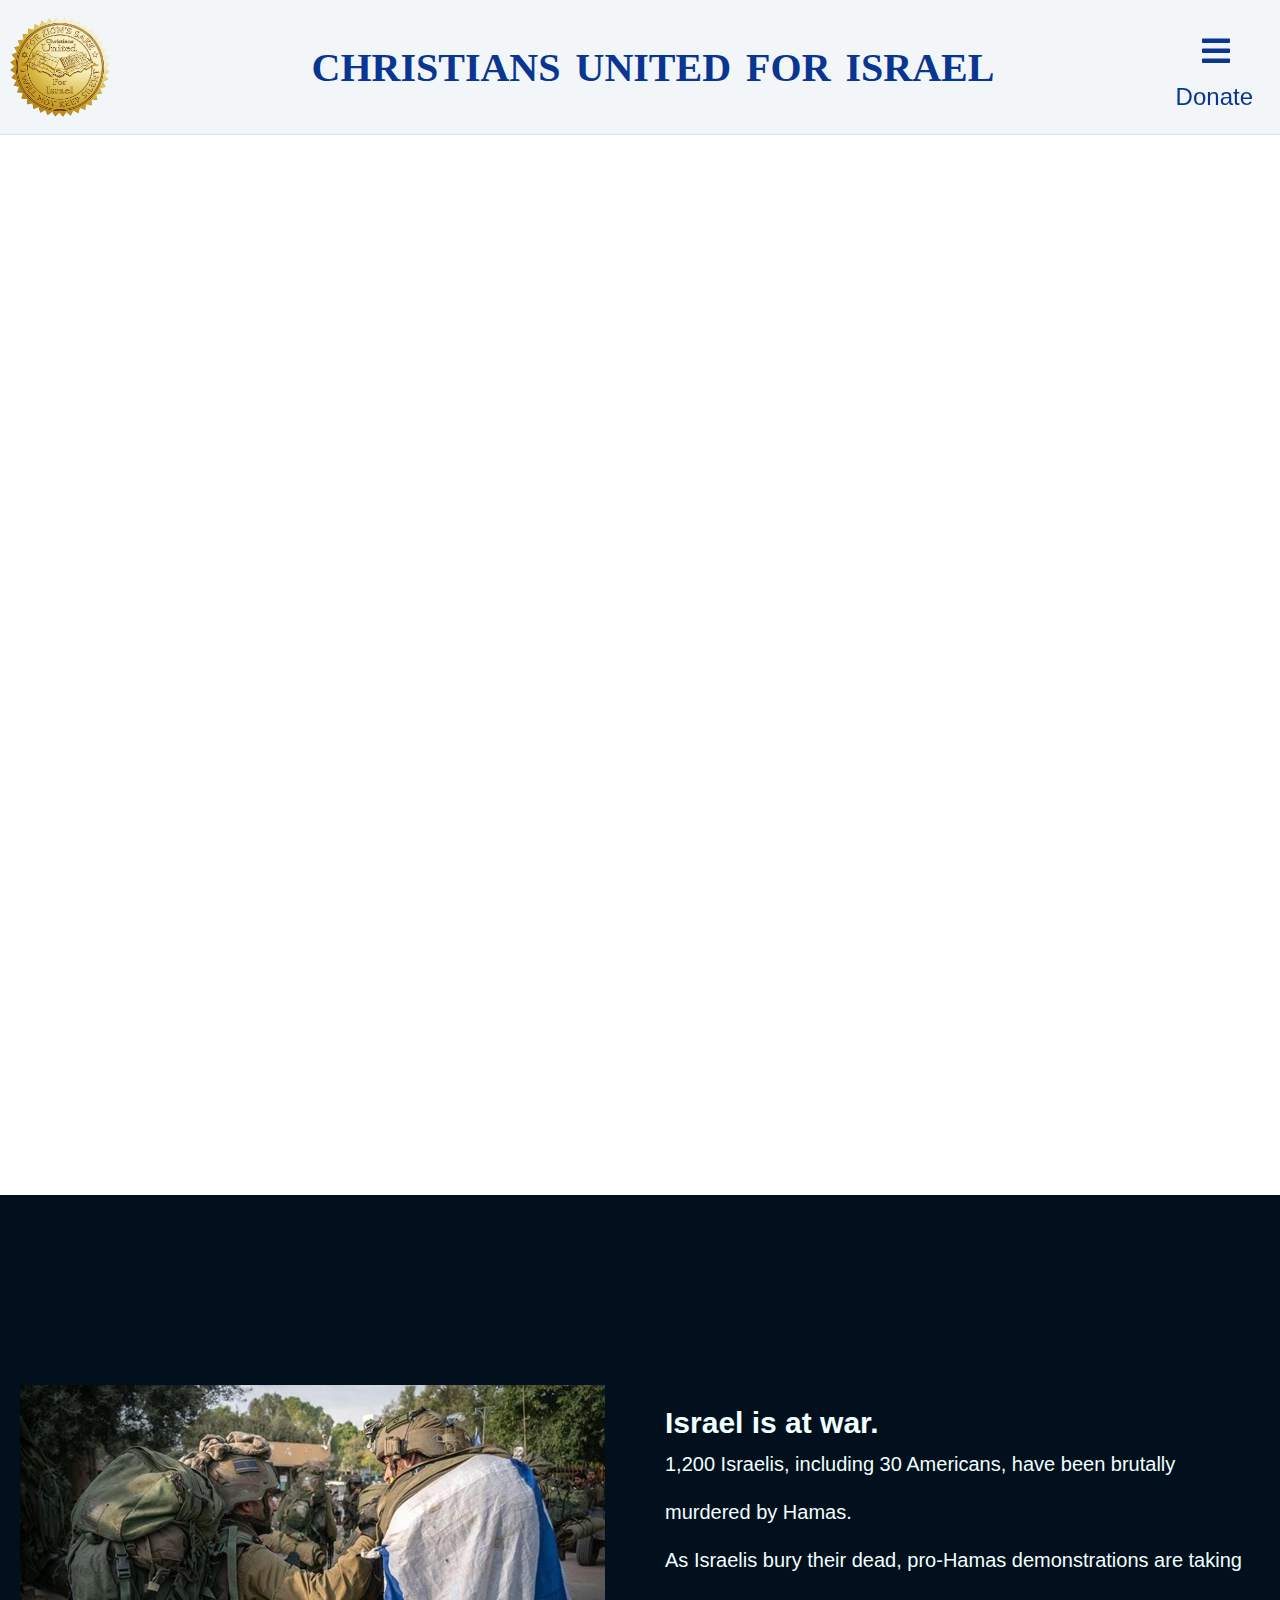
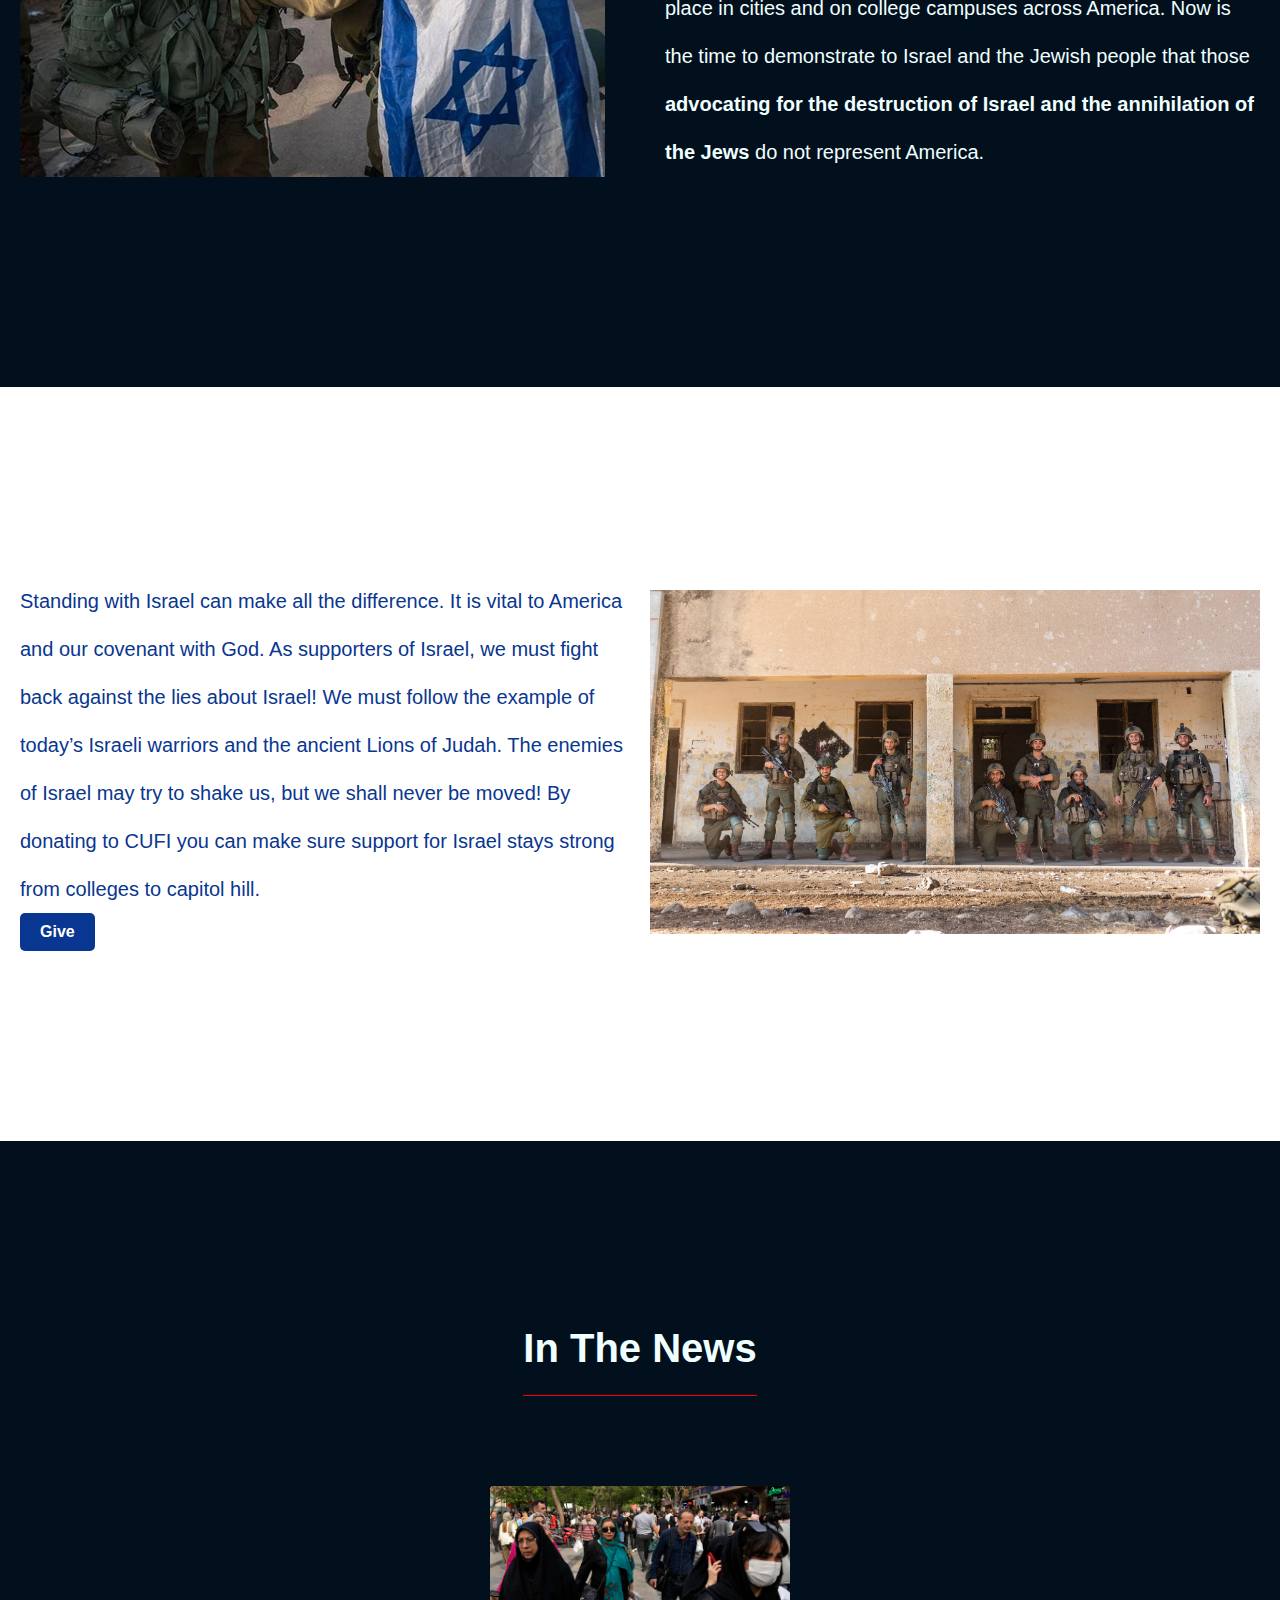
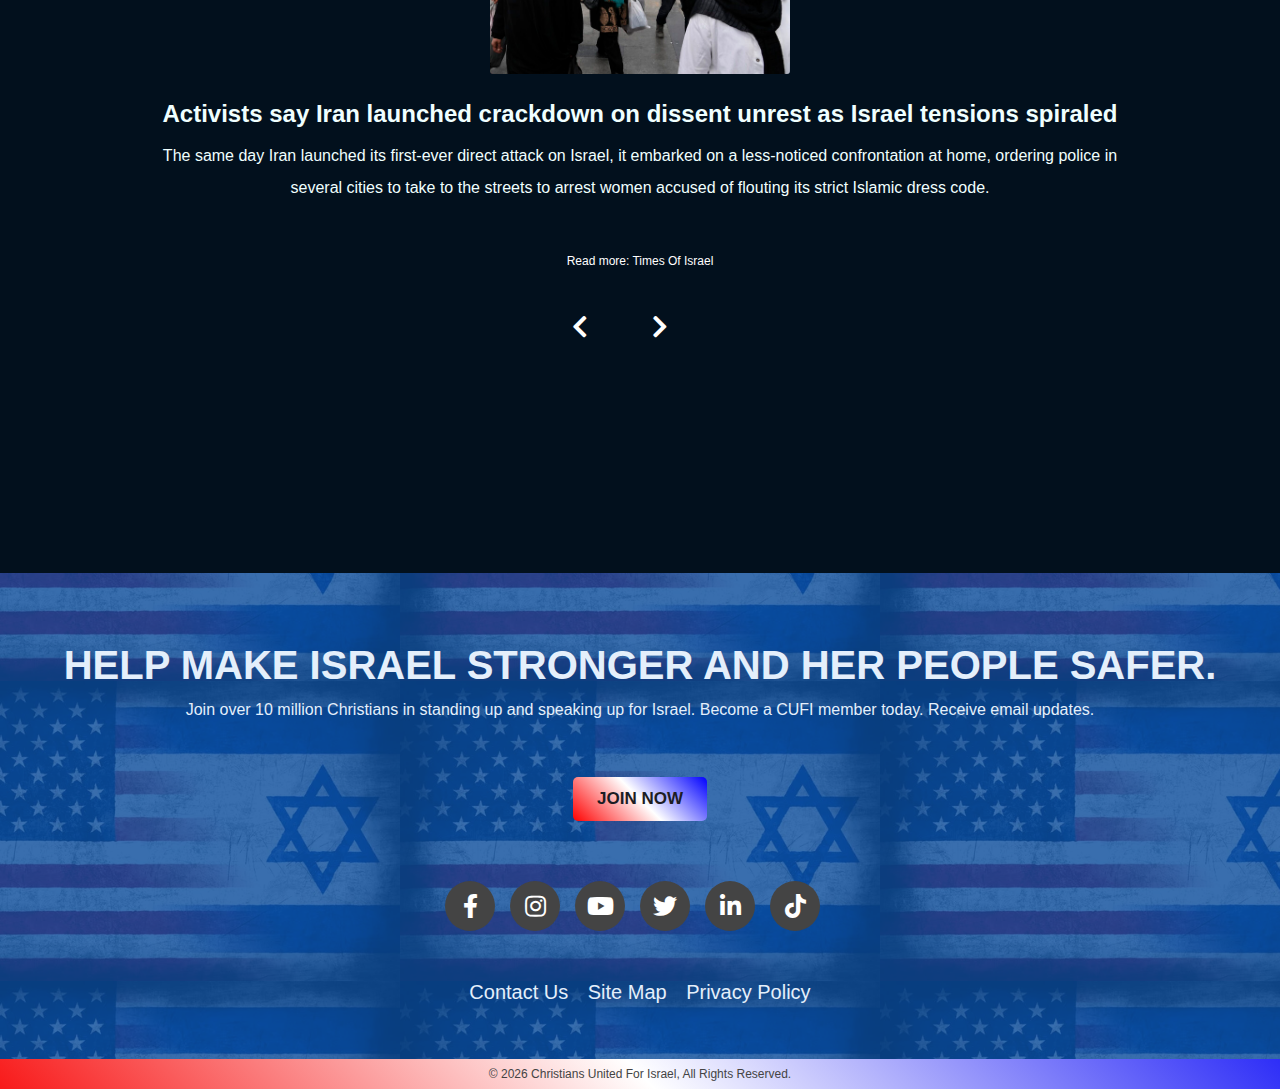
<file: index.html>
<!DOCTYPE html>
<html lang="en">
  <head>
    <meta charset="UTF-8" />
    <meta name="viewport" content="width=device-width, initial-scale=1.0" />
    <title>WAR ROOM</title>
    <link rel="icon" href="CUFI logo.png" type="image/x-icon" />

    <link rel="stylesheet" href="global.css" />
    <link rel="stylesheet" href="war.css" />
    <link
      rel="stylesheet"
      href="https://cdnjs.cloudflare.com/ajax/libs/font-awesome/5.14.0/css/all.min.css"
    />
  </head>
  <body>
    <header id="up">
      <img
        src="CUFI logo.png"
        alt="CUFI Medallion"
        class="logo"
        id="head-logo"
      />
      <h1 class="title" id="titleContainer">Christians United For Israel</h1>
      <button class="sidebar-toggle">
        <i class="fas fa-bars"></i>
      </button>
      <button class="donate-btn"><a href="contact.html">Donate</a></button>
    </header>
    <aside class="sidebar">
      <div class="sidebar-header">
        <a href="home.html">
          <img src="CUFI logo.png" class="logo" alt="" />
        </a>
        <button class="close-btn">
          <i class="fas fa-star-of-david"></i>
        </button>
      </div>
      <!-- links -->
      <ul class="links">
        <li>
          <a href="home.html">
            <i class="fas fa-home"></i>
          </a>
        </li>
        <li>
          <a href="index.html">WAR ROOM</a>
        </li>
        <li>
          <a href="home.html">Home</a>
        </li>
        <li class="submenu">
          <a href="about.html" class="parent">About</a>
          <ul class="links2">
            <li>
              <a href="about.html">Mission</a>
            </li>
            <li>
              <a href="contact.html">Programs</a>
            </li>
            <li>
              <a href="contact.html">Leadership</a>
            </li>
            <li>
              <a href="contact.html">Impact</a>
            </li>
            <li>
              <a href="contact.html">Policy</a>
            </li>
            <li>
              <a href="contact.html">Press</a>
            </li>
            <li>
              <a href="contact.html">CUFI Rep</a>
            </li>
          </ul>
        </li>
        <li>
          <a href="contact.html">Give</a>
        </li>
        <li class="submenu">
          <a href="contact.html" class="parent">Learn</a>
          <ul class="links2">
            <li>
              <a href="contact.html">News</a>
            </li>
            <li>
              <a href="contact.html">Issues</a>
            </li>
            <li>
              <a href="contact.html">Read</a>
            </li>
            <li>
              <a href="contact.html">Watch</a>
            </li>
            <li>
              <a href="contact.html">Listen</a>
            </li>
            <li>
              <a href="contact.html">CUFI Mobile App</a>
            </li>
            <li>
              <a href="contact.html">High School Curriculum</a>
            </li>
            <li>
              <a href="contact.html">The Israel Course</a>
            </li>
          </ul>
        </li>
        <li class="submenu">
          <a href="contact.html" class="parent">Join</a>
          <ul class="links2">
            <li>
              <a href="daily_briefing.html">Daily Briefing</a>
            </li>
            <li>
              <a href="coffee_break.html">Coffee Break</a>
            </li>
            <li>
              <a href="cufi_u.html">CUFI U</a>
            </li>
            <li>
              <a href="webinars.html">Webinars</a>
            </li>
            <li>
              <a href="social_media.html">Social Media</a>
            </li>
            <li>
              <a href="israel_course.html">The Israel Course</a>
            </li>
          </ul>
        </li>
        <li class="submenu">
          <a href="contact.html" class="parent">Engage</a>
          <ul class="links2">
            <li>
              <a href="act.html">Act</a>
            </li>
            <li>
              <a href="lead.html">Lead</a>
            </li>
            <li>
              <a href="pray.html">Pray</a>
            </li>
            <li>
              <a href="join_dfz_prayer_team.html">Join DFZ Prayer Team</a>
            </li>
            <li>
              <a href="become_a_cufi_partner.html">Become A CUFI Partner</a>
            </li>
          </ul>
        </li>
        <li class="submenu">
          <a href="contact.html" class="parent">Events</a>
          <ul class="links2">
            <li>
              <a href="israel_tours.html">Tour Israel</a>
            </li>
            <li>
              <a href="washington_summit.html">
                Summit <span class="year">2000</span>
              </a>
            </li>
            <li>
              <a href="events_near_you.html">Events Near You</a>
            </li>
          </ul>
        </li>
      </ul>
      <!-- social media -->
      <ul class="social-icons">
        <li>
          <a
            href="https://www.facebook.com/ChristiansUnitedforIsrael"
            target="_blank"
          >
            <i class="fab fa-facebook-f"></i>
          </a>
        </li>
        <li>
          <a
            href="https://www.instagram.com/ChristiansUnitedforIsrael/"
            target="_blank"
          >
            <i class="fab fa-instagram"></i>
          </a>
        </li>
        <li>
          <a href="https://www.youtube.com/OfficialCUFI" target="_blank">
            <i class="fab fa-youtube"></i>
          </a>
        </li>
        <li>
          <a href="https://twitter.com/CUFI" target="_blank">
            <i class="fab fa-twitter"></i>
          </a>
        </li>
        <li>
          <a
            href="https://www.linkedin.com/company/christians-united-for-israel/"
            target="_blank"
          >
            <i class="fab fa-linkedin-in"></i>
          </a>
        </li>
        <li>
          <a
            href="https://www.tiktok.com/@cufiofficial?is_from_webapp=1&sender_device=pc"
            target="_blank"
          >
            <i class="fab fa-tiktok"></i>
          </a>
        </li>
      </ul>
    </aside>
    <div class="video-container">
      <iframe
        width="560"
        height="315"
        src="https://www.youtube.com/embed/GQCu9kl68Tg?si=KW-YOyNAsC8CpOt7&amp;start=2"
        title="YouTube video player"
        frameborder="0"
        allow="accelerometer; autoplay; clipboard-write; encrypted-media; gyroscope; picture-in-picture; web-share"
        referrerpolicy="strict-origin-when-cross-origin"
        allowfullscreen
      ></iframe>
    </div>
    <div class="popup" id="popupContainer">
      <span class="popup-close" id="closePopup">&times;</span>
      <a href="contact.html"
        ><img src="Summit-Pop-up.png" alt="Summit Pop-up Image"
      /></a>
    </div>

    <section class="war1">
      <div class="war1-content">
        <div class="image-container">
          <img src="idf_img.webp" alt="IDF troops with flag" />
        </div>
        <div class="text-container">
          <h1>Israel is at war.</h1>
          <p>
            1,200 Israelis, including 30 Americans, have been brutally murdered
            by Hamas.
          </p>
          <p>
            As Israelis bury their dead, pro-Hamas demonstrations are taking
            place in cities and on college campuses across America. Now is the
            time to demonstrate to Israel and the Jewish people that those
            <strong
              >advocating for the destruction of Israel and the annihilation of
              the Jews</strong
            >
            do not represent America.
          </p>
        </div>
      </div>
    </section>

    <section class="war2">
      <div class="content-container2">
        <div class="text-container2">
          <p>
            Standing with Israel can make all the difference. It is vital to
            America and our covenant with God. As supporters of Israel, we must
            fight back against the lies about Israel! We must follow the example
            of today’s Israeli warriors and the ancient Lions of Judah. The
            enemies of Israel may try to shake us, but we shall never be moved!
            By donating to CUFI you can make sure support for Israel stays
            strong from colleges to capitol hill.
          </p>
          <button class="give">
            <a href="contact.html">Give</a>
          </button>
        </div>
        <div class="image-container2">
          <img src="idf_troops.webp" alt="IDF troops smiling" />
        </div>
      </div>
    </section>

    <section class="war3">
      <h3>In The News</h3>
      <section class="container">
        <article class="news">
          <div class="img-container">
            <img src="hezbollah_news.jpeg" id="person-img" alt="" />
          </div>
          <h4 id="news-header">
            Hezbollah flag flies, US flag burns as calls for death to US sound
            at NYC protest
          </h4>
          <p id="content">
            The US flag was set on fire to calls of “Death to America” during
            the pro-Palestinian worldwide protest in New York City on Monday,
            according to footage released by journalists, activists, and
            pro-Palestinian organizations.
          </p>
          <p id="read-more">
            Read more:
            <a
              href="https://www.jpost.com/international/article-797321#google_vignette"
              >The Jerusalem Post</a
            >
          </p>
          <div class="button-container">
            <button class="prev-btn">
              <i class="fas fa-chevron-left"></i>
            </button>
            <button class="next-btn">
              <i class="fas fa-chevron-right"></i>
            </button>
          </div>
        </article>
      </section>
    </section>
    <footer>
      <section class="tint">
        <h5>HELP MAKE ISRAEL STRONGER AND HER PEOPLE SAFER.</h5>
        <p class="footer">
          Join over 10 million Christians in standing up and speaking up for
          Israel. Become a CUFI member today. Receive email updates.
        </p>
        <button class="join">
          <a href="contact.html">JOIN NOW</a>
        </button>
        <!-- social media -->
        <ul class="social-footer">
          <li>
            <a
              href="https://www.facebook.com/ChristiansUnitedforIsrael"
              target="_blank"
            >
              <i class="fab fa-facebook-f"></i>
            </a>
          </li>
          <li>
            <a
              href="https://www.instagram.com/ChristiansUnitedforIsrael/"
              target="_blank"
            >
              <i class="fab fa-instagram"></i>
            </a>
          </li>
          <li>
            <a href="https://www.youtube.com/OfficialCUFI" target="_blank">
              <i class="fab fa-youtube"></i>
            </a>
          </li>
          <li>
            <a href="https://twitter.com/CUFI" target="_blank">
              <i class="fab fa-twitter"></i>
            </a>
          </li>
          <li>
            <a
              href="https://www.linkedin.com/company/christians-united-for-israel/"
              target="_blank"
            >
              <i class="fab fa-linkedin-in"></i>
            </a>
          </li>
          <li>
            <a
              href="https://www.tiktok.com/@cufiofficial?is_from_webapp=1&sender_device=pc"
              target="_blank"
            >
              <i class="fab fa-tiktok"></i>
            </a>
          </li>
        </ul>
        <!-- site map links -->
        <div class="sitemap-links">
          <a href="contact.html">Contact Us</a>
          <button id="openModalBtn">Site Map</button>
          <div id="navModal" class="modal">
            <div class="modal-content">
              <span class="close" id="closeModalBtn">&times;</span>
              <ul class="footer-siteMap">
                <li>
                  <a href="home.html">Home</a>
                </li>
                <li>
                  <a href="about.html">About</a>
                </li>
                <li>
                  <a href="contact.html">Give</a>
                </li>
                <li>
                  <a href="contact.html">Learn</a>
                </li>
                <li>
                  <a href="contact.html">Join</a>
                </li>
                <li>
                  <a href="contact.html">Engage</a>
                </li>
                <li>
                  <a href="contact.html">Events</a>
                </li>
              </ul>
            </div>
          </div>
          <a href="contact.html">Privacy Policy</a>
        </div>
        <div class="copyright">
          <p>
            &copy; <span class="year">2000</span> Christians United For Israel,
            All Rights Reserved.
          </p>
        </div>
      </section>
    </footer>
    <!-- back to top btn -->
    <a href="#up" class="scroll-link top-link">
      <i class="fas fa-arrow-up"></i>
    </a>
    <!-- JavaScript Files -->
    <script src="war.js"></script>
    <script src="global.js"></script>
  </body>
</html>
</file>
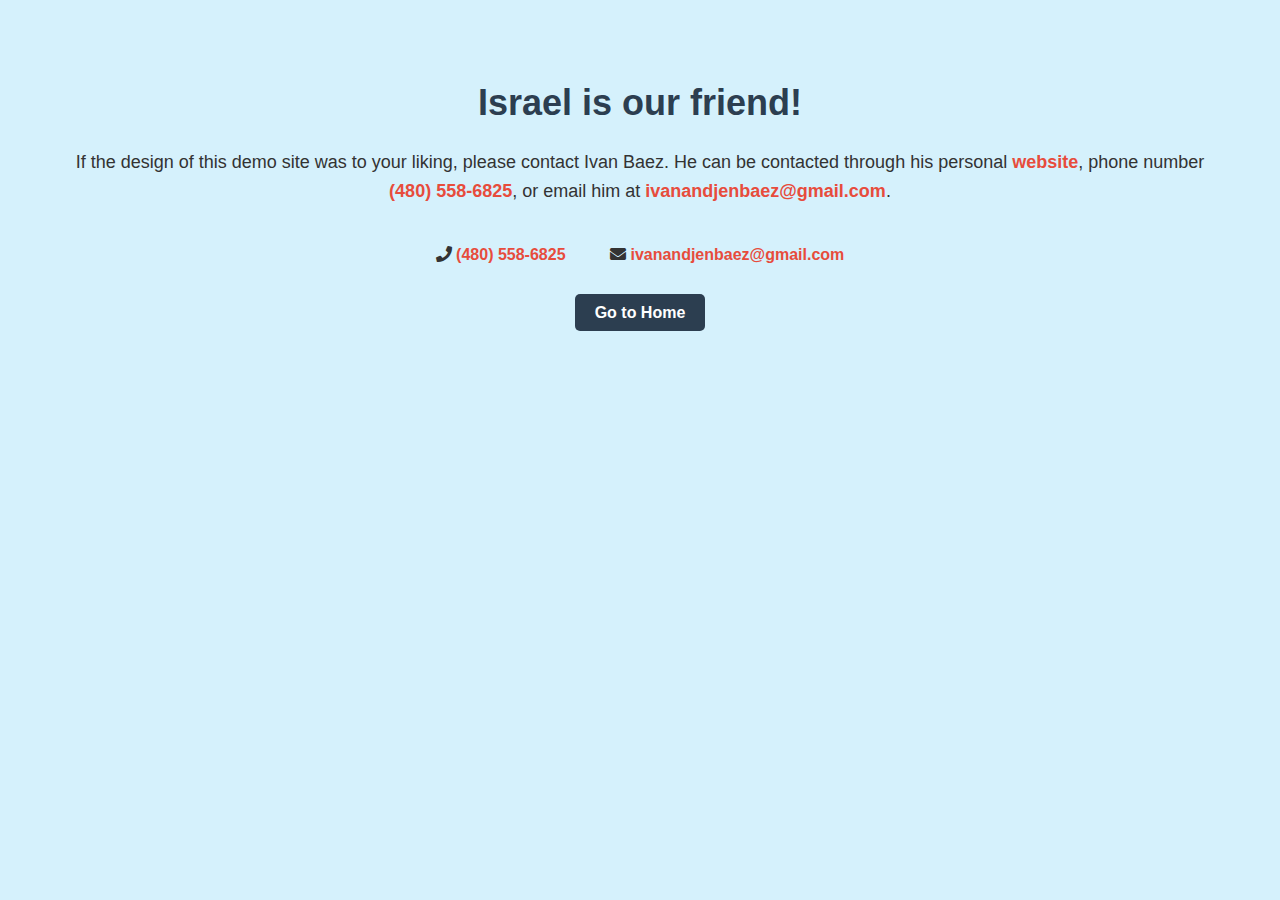
<file: contact.html>
<!DOCTYPE html>
<html lang="en">
  <head>
    <meta charset="UTF-8" />
    <meta name="viewport" content="width=device-width, initial-scale=1.0" />
    <title>Contact Ivan Baez</title>
    <link rel="icon" href="CUFI logo.png" type="image/x-icon" />
    <link
      rel="stylesheet"
      href="https://cdnjs.cloudflare.com/ajax/libs/font-awesome/5.14.0/css/all.min.css"
    />
    <link rel="stylesheet" href="contact.css" />
  </head>
  <body>
    <h1>Israel is our friend!</h1>
    <p>
      If the design of this demo site was to your liking, please contact Ivan
      Baez. He can be contacted through his personal
      <a href="https://ivanbaez7.github.io/Ivans-dev-site/contact.html"
        >website</a
      >, phone number <a href="tel:4805586825">(480) 558-6825</a>, or email him
      at <a href="mailto:ivanandjenbaez@gmail.com">ivanandjenbaez@gmail.com</a>.
    </p>
    <div class="contact-info">
      <div class="contact-method">
        <i class="fas fa-phone"></i>
        <a href="tel:4805586825">(480) 558-6825</a>
      </div>
      <div class="contact-method">
        <i class="fas fa-envelope"></i>
        <a href="mailto:ivanandjenbaez@gmail.com">ivanandjenbaez@gmail.com</a>
      </div>
    </div>
    <a href="home.html" class="home-btn">Go to Home</a>
  </body>
</html>
</file>
<file: global.css>
:root {
  --main-blue: rgb(9, 54, 144);
  --2blue: rgb(33, 102, 241);
  --donate: linear-gradient(45deg, red, white, blue);
  --transition: all 0.3s linear;
}

* {
  font-family: 'Lucida Sans', 'Lucida Sans Regular', 'Lucida Grande',
    'Lucida Sans Unicode', Geneva, Verdana, sans-serif;
}

*,
::after,
::before {
  margin: 0;
  padding: 0;
  box-sizing: border-box;
}

html {
  scroll-behavior: smooth;
}

ul,
a {
  list-style-type: none;
}

a {
  text-decoration: none;
}

/******* navbar *******/
/******* navbar *******/
/******* navbar *******/
/******* navbar *******/
/******* navbar *******/
p {
  font-size: 0.75rem;
  justify-content: center;
  /* padding-right: 42px; */
}

#up p {
  padding-right: 42px;
}

#up {
  display: flex;
  justify-content: space-between;
  height: 135px;
  background-color: rgb(243, 246, 249);
  align-items: center;
  text-align: center;
  border-bottom: 0.5px solid rgba(21, 27, 35, 0.092);
}

header > img {
  margin-left: 10px;
}

.donate-btn a {
  text-decoration: none;
  list-style-type: none;
  color: var(--main-blue);
}

.donate-btn {
  position: fixed;
  top: 5rem;
  right: 1.5rem;
  font-size: 1.5rem;
  padding: 3px;
  background: transparent;
  border: none;
  border-radius: 3px;
  color: var(--main-blue);
  transition: var(--transition);
  cursor: pointer;
}

.donate-btn:hover {
  color: rgb(1, 27, 73);
  background: var(--donate);
}

.title {
  text-align: center;
  justify-content: center;
  align-items: center;
  color: var(--main-blue);
  font-size: 2.5rem;
  margin: 0 auto;
  padding-right: 42px;
  /* font-weight: bold; */
  font-family: Cambria, Cochin, Georgia, Times, 'Times New Roman', serif;
  text-transform: uppercase;
  word-spacing: 5px;
}

.title p {
  font-size: 8px;
}

.sidebar-toggle {
  position: fixed;
  top: 2rem;
  right: 3rem;
  font-size: 2rem;
  background: transparent;
  border-color: transparent;
  color: var(--main-blue);
  transition: var(--transition);
  cursor: pointer;
}

.sidebar-toggle:hover {
  color: rgb(196, 168, 10);
}

.sidebar-header {
  display: flex;
  justify-content: space-between;
  align-items: center;
  padding: 1rem 1.5rem;
}

.close-btn {
  font-size: 1.85rem;
  background: transparent;
  border-color: transparent;
  color: rgb(196, 168, 10);
  transition: transform 0.2s ease;
  cursor: pointer;
}

.close-btn:hover {
  color: var(--main-blue);
  transform: scale(1.1);
}

.logo {
  justify-content: center;
  height: 100px;
}

.links a {
  display: block;
  font-size: 1.5rem;
  padding: 1rem 1.5rem;
  font-weight: bold;
  color: rgb(3, 56, 108);
  transition: var(--transition);
}

.links a:hover {
  background: rgb(137, 162, 231);
  color: black;
}

/* ****************** */
/* links2 reminder to style with a hover effect that will display them */
/* ****************** */

.links2 {
  display: none;
}

.submenu {
  position: relative;
}

.links2 a {
  font-size: 1.5rem;

  color: rgb(3, 56, 108);
}

.links2 a:hover {
  background-color: rgba(196, 168, 10, 0.711);
  color: black;
  border-radius: 4px;
}

.social-icons {
  justify-self: center;
  display: flex;
  padding-bottom: 2rem;
}

.social-icons a i {
  font-size: 1.5rem;
  margin: 0 0.5rem;
  color: var(--main-blue);
  transition: transform 0.3s ease;
}

.social-icons a i:hover {
  color: rgb(196, 168, 10);
  transform: scale(1.1);
}

.sidebar {
  position: fixed;
  top: 0;
  left: 0;
  width: 100%;
  height: 100%;
  background: rgb(205, 227, 245);
  display: grid;
  grid-template-rows: auto 1fr auto;
  row-gap: 1rem;
  /* box-shadow: 2px 2px 6px rgba(0, 0, 0, 0.2); */
  transition: var(--transition);
  transform: translate(-100%);
  overflow-y: scroll;
  z-index: 9999;
}

.show-sidebar {
  transform: translate(0);
}

.new-sidebar {
  position: fixed;
  top: 0;
  left: 100%; /* Ensure it's positioned beside the existing sidebar */
  width: 250px;
  height: 100vh;
  background: rgba(1, 67, 120, 0.626);
  display: grid;
  grid-template-rows: auto 1fr auto;
  row-gap: 1rem;
  transition: all 0.3s ease;
  overflow-y: scroll;
  z-index: 999;
}

.new-sidebar .new-links {
  padding: 1rem;
}

.new-sidebar .new-links a {
  display: block;
  font-size: 1.5rem;
  padding: 0.75rem 0;
  margin-top: 2rem;
  color: rgb(235, 243, 251);
  font-weight: bold;
  transition: all 0.3s ease;
}

.new-sidebar .new-links a:hover {
  background: rgba(196, 168, 10, 0.867);
  color: black;
  border-radius: 4px;
  padding-left: 20px;
}

@media screen and (min-width: 676px) {
  .sidebar {
    width: 400px;
  }
}

@media screen and (max-width: 675px) {
  .sidebar {
    width: 100%;
    transform: translateX(-100%);
  }

  .show-sidebar {
    transform: translateX(0);
  }

  .links a {
    padding: 1rem;
    font-size: 1.2rem;
  }

  .links2 {
    display: none; /* Hide links2 by default */
    position: relative;
  }

  .submenu.active .links2 {
    display: block; /* Show links2 when submenu is active */
  }

  .donate-btn {
    font-size: 17px;
    right: 2rem;
  }
}

/******* navbar *******/
/******* navbar *******/
/******* navbar *******/
/******* navbar *******/
/******* navbar *******/

/******* footer *******/
/******* footer *******/
/******* footer *******/
/******* footer *******/
/******* footer *******/
/* Footer container */

footer {
  background-color: var(--main-blue);
  color: #e4effb;
  /* padding: 30px; */
  text-align: center;
  width: 100vw;
  height: auto;
  display: flex;
  flex-direction: column;
  justify-content: center;
  align-items: center;

  background-image: url('USISRAELFlag.webp');
  background-size: 30rem;
  background-position: center;
  box-sizing: border-box;
}

.tint {
  background-color: rgba(10, 75, 155, 0.809);
  width: 100vw;
  height: auto;

  z-index: 999;
  top: 0;
  left: 0;
}

/* Heading and paragraph styles */
footer h5 {
  font-size: 40px;
  font-weight: bold;
  margin-top: 70px;
  margin-bottom: 10px;
}

footer p.footer {
  font-size: 16px;
  line-height: 1.5;
  margin-bottom: 20px;
}

/* Button styles */
button.join {
  display: inline-block;
  margin-top: 35px;
  margin-bottom: 35px;
  padding: 12px 24px;
  background: var(--donate);
  border: none;
  outline: none;
  border-radius: 5px;
  cursor: pointer;
  transition: transform 0.3s ease; /* Add transition for smooth effect */
}

button.join:hover {
  transform: scale(1.05); /* Scale the button slightly on hover */
}

.join > a {
  color: rgb(29, 29, 36);
  font-size: 17px;
  font-weight: bold;
}

footer .join:hover {
  background-color: var(--2blue);
}

/* Social media icons */
footer .social-footer {
  list-style: none;
  padding: 0;
  margin-top: 25px;
  margin-bottom: 50px;
  display: flex;
  justify-content: center;
}

footer .social-footer li {
  margin-right: 15px;
}

footer .social-footer a {
  display: flex; /* Use flexbox for centering */
  justify-content: center;
  align-items: center;
  width: 50px; /* Increase width by 10px */
  height: 50px; /* Increase height by 10px */
  background-color: #444;
  border-radius: 50%;
  color: white;
  font-size: 24px; /* Increase icon size */
  transition: background-color 0.3s ease;
}

footer .social-footer a:hover {
  background-color: rgb(196, 168, 10);
}

/* Modal styles */

#openModalBtn {
  background: transparent;
  border: none;
  font-size: 20px;
  color: #e4effb;
  cursor: pointer;
}

.sitemap-links > a {
  font-size: 20px;
  color: #e4effb;
  margin-left: 15px;
  margin-right: 15px;
}
footer .modal {
  display: none;
  position: fixed;

  top: 0;
  left: 0;
  width: 100%;
  line-height: 2rem;
  height: auto;
  background-color: rgba(0, 0, 0, 0.5);
  z-index: 999;
  overflow: auto;
}

footer .modal-content {
  background-color: rgba(135, 174, 207, 0.948);
  margin: 10% auto;
  padding: 20px;
  color: #e4effb;
  width: 40%;
  height: auto;
  border-radius: 5px;
  text-align: left;
}

footer .modal-content ul {
  list-style: none;

  padding: 0;
}

footer .modal-content ul li {
  margin-bottom: 10px;
}

footer .modal-content li a {
  color: var(--main-blue);
  font-weight: bold;
  font-size: 17px;
}

footer .modal-content li a:hover {
  color: rgb(196, 168, 10);
}

/* Close button for modal */
footer .close {
  position: absolute;
  color: orangered;
  top: 10px;
  right: 20px;
  font-size: 50px;
  cursor: pointer;
}

footer .close:hover {
  color: rgb(255, 166, 0);
}

.top-link {
  display: none; /* Hide initially */
  position: fixed;
  bottom: 50px;
  right: 30px;
  background: rgb(196, 168, 10);
  color: #fff;
  width: 50px;
  height: 50px;
  text-align: center;
  line-height: 50px;
  border-radius: 50%;
  font-size: 25px;
  text-decoration: none;
  z-index: 999;
  /* animation: bounce 3s ease-in-out infinite; */
}

.top-link:hover {
  color: var(--2blue);
}

@keyframes bounce {
  0% {
    transform: scale(1);
  }
  50% {
    transform: scale(1.5);
  }
  100% {
    transform: scale(1);
  }
}

.popup {
  display: none;
  position: fixed;
  top: 50%;
  left: 50%;
  width: 0 auto;
  transform: translate(-50%, -50%);
  background: transparent;
  padding: 20px;

  z-index: 1000;
}

.popup img {
  max-width: 100%;
  height: auto;
}

.popup-close {
  position: absolute;
  top: 20px;
  right: 26px;
  font-size: 27px;
  color: orangered;
  cursor: pointer;
  transition: translate 3s ease-in-out;
}

.popup-close:hover {
  color: gold;
  transform: scale(1.5);
}

/* Copyright text */
footer .copyright {
  font-size: 17px;
  margin-top: 55px;
  background: linear-gradient(45deg, rgb(248, 26, 26), white, rgb(46, 46, 247));
  height: 30px;
  text-align: center;
  display: flex;
  justify-content: center;
  align-items: center;
  color: #444;
}

/* Responsive adjustments */
@media (max-width: 768px) {
  footer .modal-content {
    width: 60%;
    height: 100%;
    line-height: 2rem;
    overflow-y: scroll;
  }
  .popup {
    width: 95%;
    max-width: 100%;
    padding: 15px;
  }

  .popup-close {
    top: 13px;
    right: 20px;
    font-size: 20px;
  }
}

@media (max-width: 576px) {
  footer .join {
    font-size: 14px;
    padding: 10px 20px;
  }
}
</file>
<file: war.css>
:root {
  --main-blue: rgb(9, 54, 144);
  --2blue: rgb(33, 102, 241);
  --donate: linear-gradient(45deg, red, white, blue);
  --transition: all 0.3s linear;
}
/* 
.video-container {
  background-color: #fff;
  height: auto;
  width: 100vw;
  overflow: hidden;
  margin-top: 70px;
} */

.video-container {
  position: relative;
  width: 100%;
  max-width: 1300px;
  margin: 170px auto;
  padding-top: 56.25%;
  overflow: hidden;
}

.video-container iframe {
  position: absolute;
  top: 0;
  left: 0;
  width: 100%;
  height: 100%;
  border: none;
}

.war1 {
  background-color: #02101d;
  color: var(--main-blue);
  padding: 190px 20px;
  text-align: center;
  height: auto;
}

.war1-content {
  display: flex;
  justify-content: space-between;
  align-items: center;
  color: azure;
}

.image-container {
  padding-bottom: 20px; /* Adjust spacing between image and text */
  max-width: 100%; /* Ensure container doesn't exceed its parent's width */
  overflow: hidden; /* Hide any overflowing content */
}

.image-container img {
  display: block; /* Ensure image behaves as a block element */
  width: 100%; /* Ensure image fills the container width */
  height: auto; /* Maintain aspect ratio */
  max-width: 100%; /* Ensure image doesn't exceed its container width */
}

.text-container {
  flex: 2;
  text-align: left;
  margin-left: 60px;
}

.text-container h1 {
  font-size: 30px;
}

.text-container p {
  line-height: 3rem;
  font-size: 20px;
}

.war2 {
  background-color: none;
  color: var(--main-blue);
  padding: 190px 20px;
  text-align: center;
}

.content-container2 {
  display: flex;
  justify-content: space-between;
  align-items: center;
}

.text-container2 {
  flex: 1; /* Take up remaining space */
  text-align: left;
  padding-right: 20px; /* Adjust spacing between text and image */
}

.text-container2 p {
  line-height: 3rem;
  font-size: 20px;
}

.image-container2 {
  flex: 1; /* Take up remaining space */
}

.image-container2 img {
  max-width: 100%; /* Ensure image doesn't exceed its container width */
  height: auto; /* Maintain aspect ratio */
}

.give {
  display: inline-block;
  background-color: var(--main-blue);
  color: white;
  padding: 10px 20px;
  font-size: 16px;
  font-weight: bold;
  text-decoration: none;
  border: none;
  border-radius: 5px;
  cursor: pointer;
  transition: background-color 0.3s ease;
}

.give:hover {
  background-color: var(--2blue);
}

.give a {
  color: white;
  text-decoration: none;
}

/* news carousel */

/* Style for the war3 section containing news carousel */
.war3 {
  background-color: #02101d;
  color: azure;
  padding: 185px 20px;
  text-align: center;
  place-items: center;
}

.war3 h3 {
  margin-bottom: 90px;
  /* margin-right: 20rem; */
  /* margin-left: 20rem; */
  padding-bottom: 24px;
  font-size: 40px;
  border-bottom: 1px solid red;
  display: inline-block;
}

/* Container for the news article */
.container {
  display: flex;
  justify-content: center;
  align-items: center;
  flex-direction: column;
}

/* Style for the news article */
.news {
  display: flex;
  flex-direction: column;
  align-items: center;
  text-align: center;
  max-width: 80%;
  margin-bottom: 40px;
}

/* Image container */
.img-container {
  margin-bottom: 20px;
}

.img-container img {
  width: 100%; /* Make image responsive */
  max-width: 300px; /* Limit maximum width of the image */
  height: auto;
  border-radius: 3px;
}

/* Styling for news header */
#news-header {
  font-size: 24px;
  margin-bottom: 10px;
  line-height: 2rem;
}

/* Styling for news content */
#content {
  font-size: 16px;
  margin-bottom: 20px;
  line-height: 2rem;
}

/* Styling for "Read more" link */
#read-more {
  margin-top: 30px;
  margin-bottom: 20px;
  color: #fff;
}

#read-more a {
  color: #fff;
  text-decoration: none;
}

/* Button container for carousel navigation */
.button-container {
  display: flex;
  justify-content: center;
  align-items: center;
  margin-top: 20px;
}

/* Styling for navigation buttons */
.prev-btn,
.next-btn {
  background: none;
  color: #fff;
  border: none;
  border-radius: 50%;
  width: 40px;
  height: 40px;
  margin-right: 40px;
  /* margin: 0 20px; */
  cursor: pointer;
  font-size: 25px;
}

.prev-btn:hover,
.next-btn:hover {
  color: var(--2blue);
}

/* media query for small screens (e.g., up to 768px) */
@media (max-width: 768px) {
  .donate-btn {
    font-size: 20px;
  }

  header > img {
    display: none;
  }

  .title p {
    /* font-size: 1.5rem;  */
    text-align: center;
    justify-content: center;
    margin: 0 auto;
  }
  .war1-content {
    padding: 20px 10px;
    display: block;
  }

  .image-container {
    padding-bottom: 10px; /* Further adjust spacing */
  }

  .text-container {
    text-align: left; /* Align text to the left on small screens */
  }

  .text-container h1 {
    font-size: 22px; /* Adjust font size */
  }

  .text-container p {
    font-size: 16px; /* Adjust font size */
  }

  /* .war2 {
    padding: 40px 20px; 
  } */

  .content-container2 {
    flex-direction: column; /* Stack elements vertically on small screens */
    align-items: center; /* Center-align child elements */
  }

  .text-container2 {
    width: 100%; /* Take up full width */
    text-align: center; /* Center-align text on small screens */
    padding: 50px 20px;
  }

  .text-container2 p {
    line-height: 3rem; /* Reduce line height for paragraph text on small screens */
    font-size: 16px; /* Adjust font size for paragraph text on small screens */
  }

  .image-container2 {
    width: 100%; /* Take up full width */
    margin-top: 20px; /* Add top margin for spacing */
  }

  .image-container2 img {
    width: 100%; /* Ensure image fills its container */
    height: auto; /* Maintain aspect ratio */
  }

  .give {
    display: block;
    width: 100%; /* Make button full width */
    margin-top: 20px; /* Add top margin for spacing */
    padding: 12px 0; /* Adjust padding for better appearance */
  }

  .war3 {
    padding: 190px 10px; /* Adjust padding for smaller screens */
  }

  .war3 h3 {
    font-size: 34px;
    /* margin-right: 40px; */
  }

  .news {
    max-width: 90%; /* Increase maximum width of news article */
  }

  /* #news-header {
    margin-right: 40px;
  } */

  .img-container img {
    max-width: 250px;
    /* margin-right: 40px; */
  }

  .content {
    text-align: center; /* Center-align news content on small screens */
  }

  .button-container {
    text-align: center;
    /* margin-right: 40px; */
    /* flex-direction: column; Stack navigation buttons vertically */
  }

  .prev-btn,
  .next-btn {
    margin: 10px 0; /* Adjust margin for navigation buttons */
  }
}
</file>
<file: contact.css>
body {
  font-family: 'Segoe UI', sans-serif;
  background-color: #d5f1fc;
  color: #333;
  text-align: center;
  padding: 50px;
}
h1 {
  font-size: 36px;
  color: #2c3e50;
}
p {
  font-size: 18px;
  line-height: 1.6;
  margin-top: 20px;
}
a {
  color: #e74c3c;
  text-decoration: none;
  font-weight: bold;
  transition: color 0.3s;
}
a:hover {
  color: #c0392b;
}
.contact-info {
  margin-top: 40px;
  margin-bottom: 40px; /* Add margin to the bottom */
}
.contact-method {
  display: inline-block;
  margin: 0 20px;
}
.contact-method img {
  width: 30px;
  vertical-align: middle;
  margin-right: 10px;
}
.home-btn {
  margin-top: 30px;
  background-color: #2c3e50;
  color: #fff;
  border: none;
  border-radius: 5px;
  padding: 10px 20px;
  text-decoration: none;
  transition: background-color 0.3s;
}
.home-btn:hover {
  background-color: black;
  color: #d5f1fc;
}
@media screen and (max-width: 600px) {
  h1 {
    font-size: 30px;
  }
  p {
    font-size: 16px;
  }
}
</file>
